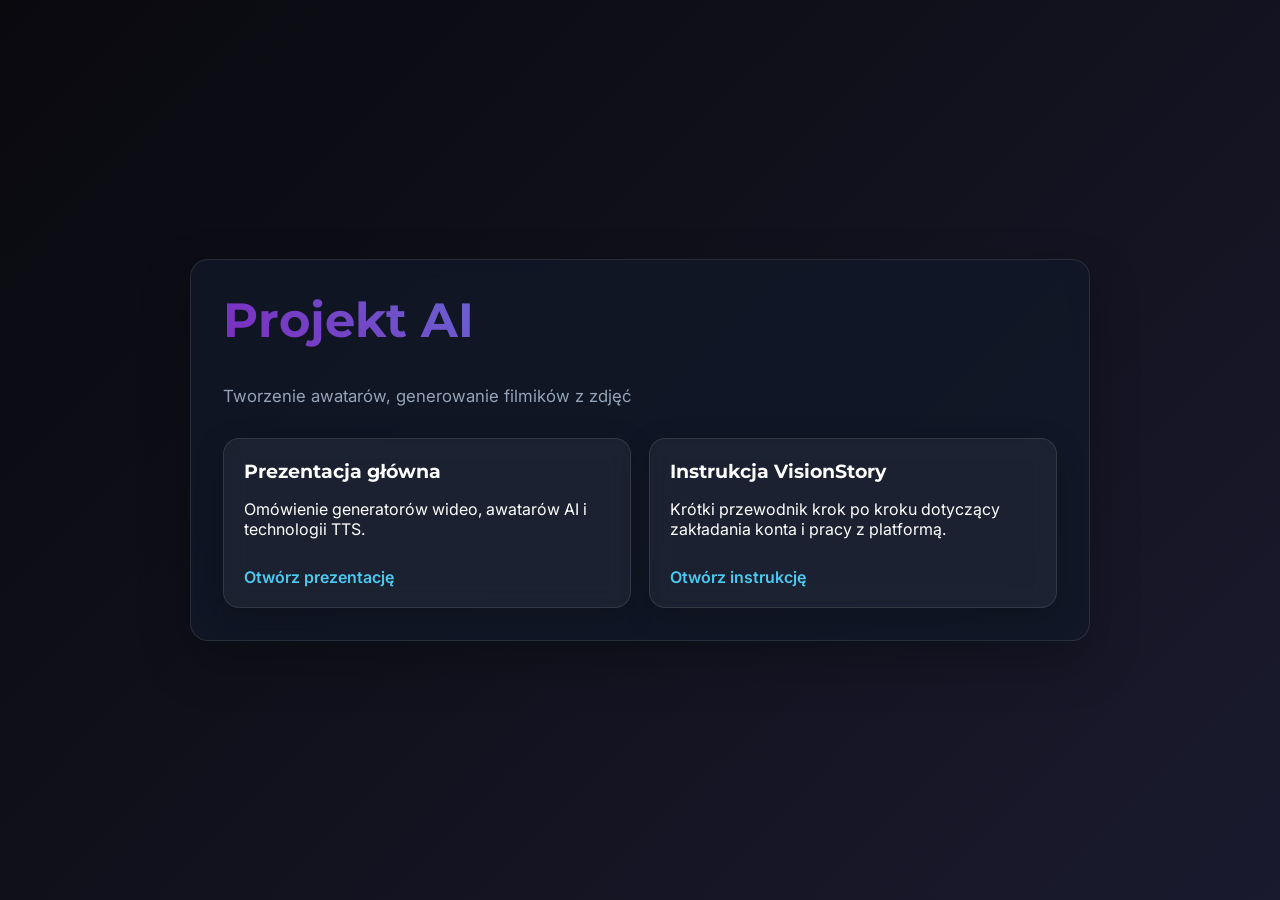
<file: index.html>
<!DOCTYPE html>
<html lang="pl">
<head>
  <meta charset="UTF-8" />
  <meta name="viewport" content="width=device-width, initial-scale=1.0" />
  <title>Projekt AI</title>
  <link rel="preconnect" href="https://fonts.googleapis.com">
  <link rel="preconnect" href="https://fonts.gstatic.com" crossorigin>
  <link href="https://fonts.googleapis.com/css2?family=Inter:wght@300;400;600&family=Montserrat:wght@700;800&display=swap" rel="stylesheet">
  <link rel="stylesheet" href="style.css">
  <style>
    body {
      margin: 0;
      min-height: 100vh;
      display: grid;
      place-items: center;
    }

    .wrap {
      width: min(900px, 90vw);
      padding: 32px;
    }

    .wrap > h1 {
      margin-top: 0;
      font-size: clamp(2rem, 4vw, 3rem);
      line-height: 1.2;
    }

    .wrap > p {
      font-size: 1.05rem;
      line-height: 1.7;
    }

    .grid {
      display: grid;
      grid-template-columns: repeat(auto-fit, minmax(220px, 1fr));
      gap: 18px;
      margin-top: 28px;
    }

    .card {
      padding: 20px;
    }

    .card h2 {
      margin: 0 0 10px;
      font-size: 1.2rem;
    }

    .card a {
      display: inline-block;
      margin-top: 12px;
      font-weight: 600;
    }
  </style>
</head>
<body>
  <main class="wrap">
    <h1>Projekt AI</h1>
    <p>Tworzenie awatarów, generowanie filmików z zdjęć</p>

    <div class="grid">
      <article class="card">
        <h2>Prezentacja główna</h2>
        <p>Omówienie generatorów wideo, awatarów AI i technologii TTS.</p>
        <a href="Instrukcje/Prezentacja_Awatary_AI.html">Otwórz prezentację</a>
      </article>

      <article class="card">
        <h2>Instrukcja VisionStory</h2>
        <p>Krótki przewodnik krok po kroku dotyczący zakładania konta i pracy z platformą.</p>
        <a href="Instrukcje/VisionStory.html">Otwórz instrukcję</a>
      </article>
    </div>
  </main>
</body>
</html>
</file>
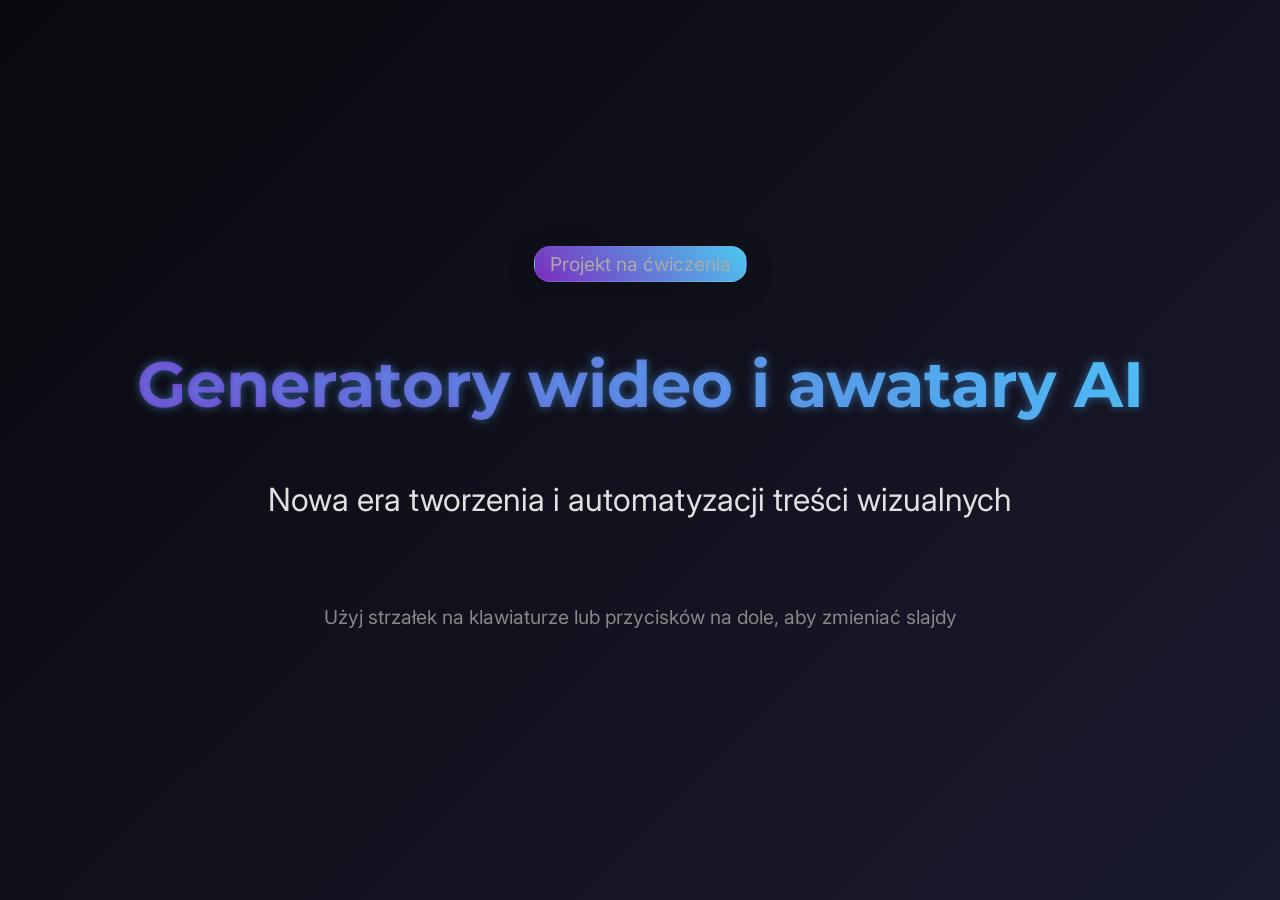
<file: Instrukcje/Prezentacja_Awatary_AI.html>
<!DOCTYPE html>
<html lang="pl">
<head>
    <meta charset="UTF-8">
    <meta name="viewport" content="width=device-width, initial-scale=1.0">
    <title>Generatory wideo i awatary AI</title>
    <link rel="preconnect" href="https://fonts.googleapis.com">
    <link rel="preconnect" href="https://fonts.gstatic.com" crossorigin>
    <link href="https://fonts.googleapis.com/css2?family=Inter:wght@300;400;600&family=Montserrat:wght@700;800&display=swap" rel="stylesheet">
    <style>
        body { 
            margin: 0; 
            font-family: 'Segoe UI', Tahoma, Geneva, Verdana, sans-serif; 
            background-color: #121212; 
            color: #ffffff; 
            overflow: hidden; 
        }
        .slider { 
            position: relative; 
            width: 100vw; 
            height: 100vh; 
        }
        .slide { 
            position: absolute; 
            top: 0; left: 0; 
            width: 100%; height: 100%; 
            display: flex; 
            flex-direction: column; 
            justify-content: center; 
            align-items: center; 
            opacity: 0; 
            transition: opacity 0.5s ease-in-out, transform 0.5s ease; 
            pointer-events: none; 
            padding: 4rem; 
            box-sizing: border-box; 
            transform: scale(0.95);
        }
        .slide.active { 
            opacity: 1; 
            pointer-events: auto; 
            transform: scale(1);
        }
        h1 { 
            color: #4facfe; 
            font-size: 4rem; 
            text-align: center; 
            margin-bottom: 1rem; 
            text-shadow: 0 0 10px rgba(79, 172, 254, 0.5);
        }
        h2 { 
            color: #00f2fe; 
            font-size: 3rem; 
            margin-bottom: 2rem; 
            width: 100%;
            max-width: 1000px;
            border-bottom: 2px solid #333;
            padding-bottom: 10px;
        }
        p, li { 
            font-size: 1.6rem; 
            line-height: 1.8; 
            max-width: 1000px; 
            color: #e0e0e0;
        }
        ul { 
            max-width: 1000px; 
            margin-bottom: 20px; 
            width: 100%;
        }
        li {
            margin-bottom: 15px;
        }
        .controls { 
            position: absolute; 
            bottom: 40px; 
            left: 50%; 
            transform: translateX(-50%); 
            display: flex; 
            gap: 20px; 
            z-index: 100; 
        }
        button { 
            background: linear-gradient(135deg, #4facfe 0%, #00f2fe 100%); 
            border: none; 
            padding: 12px 30px; 
            color: white; 
            font-size: 1.2rem; 
            cursor: pointer; 
            border-radius: 25px; 
            font-weight: bold; 
            transition: transform 0.2s, box-shadow 0.2s; 
            box-shadow: 0 4px 15px rgba(0, 242, 254, 0.3);
        }
        button:hover { 
            transform: translateY(-2px); 
            box-shadow: 0 6px 20px rgba(0, 242, 254, 0.5);
        }
        button:disabled { 
            background: #444; 
            color: #777;
            box-shadow: none;
            cursor: not-allowed; 
            transform: none;
        }
        .return-link {
            position: absolute;
            bottom: 40px;
            padding: 12px 30px;
            border-radius: 25px;
            background: linear-gradient(135deg, #4facfe 0%, #00f2fe 100%);
            color: white;
            font-size: 1.2rem;
            font-weight: bold;
            text-decoration: none;
            box-shadow: 0 4px 15px rgba(0, 242, 254, 0.3);
            transition: transform 0.2s, box-shadow 0.2s;
        }
        .return-link:hover, .return-link:focus-visible {
            transform: translateY(-2px);
            box-shadow: 0 6px 20px rgba(0, 242, 254, 0.5);
        }
        table { 
            border-collapse: collapse; 
            width: 100%; 
            max-width: 1000px; 
            margin-top: 20px; 
            background: #1e1e1e; 
            border-radius: 10px;
            overflow: hidden;
        }
        th, td { 
            padding: 20px; 
            text-align: left; 
            font-size: 1.4rem; 
        }
        th { 
            background-color: #2a2a2a; 
            color: #4facfe; 
            font-weight: bold;
            border-bottom: 2px solid #00f2fe;
        }
        td {
            border-bottom: 1px solid #333;
        }
        tr:last-child td {
            border-bottom: none;
        }
        .footer { 
            position: absolute; 
            bottom: 20px; 
            right: 30px; 
            font-size: 1.2rem; 
            color: #666; 
        }
        .highlight { 
            color: #00f2fe; 
            font-weight: bold; 
        }
        .badge {
            background-color: #333;
            padding: 5px 15px;
            border-radius: 15px;
            font-size: 1.2rem;
            color: #aaa;
            margin-bottom: 20px;
        }
    </style>
    <link rel="stylesheet" href="../style.css">
</head>
<body>

<div class="slider">
    <!-- Slide 1 -->
    <div class="slide active">
        <div class="badge">Projekt na ćwiczenia
        </div>
        <h1>Generatory wideo i awatary AI</h1>
        <p style="text-align: center; font-size: 2rem;">Nowa era tworzenia i automatyzacji treści wizualnych</p>
        <p style="text-align: center; color: #888; font-size: 1.2rem; margin-top: 40px;">Użyj strzałek na klawiaturze lub przycisków na dole, aby zmieniać slajdy</p>
    </div>

    <!-- Slide 2 -->
    <div class="slide">
        <h2>1. Wstęp: Teoria i technologia</h2>
        <ul>
            <li><span class="highlight">Text-to-Speech (TTS):</span> Zaawansowane generowanie realistycznego głosu z tekstu przy użyciu głębokich sieci neuronowych.</li>
            <li><span class="highlight">Lip-sync (Synchronizacja):</span> Algorytmy idealnie dopasowujące ruchy mięśni twarzy i warg awatara do wypowiadanych głosek.</li>
            <li><span class="highlight">Zastosowanie praktyczne:</span> Tworzenie szkoleń e-learningowych, zautomatyzowana obsługa klienta, bezstratne tłumaczenie wideo na 50+ języków z zachowaniem barwy głosu twórcy.</li>
        </ul>
    </div>

    <!-- Slide 3 -->
    <div class="slide">
        <h2>2. Przykładowe narzędzia: HeyGen</h2>
        <ul>
            <li><span class="highlight">Budowa i działanie:</span> Platforma cloudowa do zmiany tekstu w wideo. Umożliwia klonowanie własnego wizerunku i głosu.</li>
            <li><span class="highlight">Zalety:</span> Wysoka jakość wideo i naturalne zachowanie awatara z swojej kamerki. </li>
            <li><span class="highlight">Wady:</span> Posiada problem ze zdjęciami pobranymi z internetu mimo dobrej jakości.</li>
        </ul>
    </div>

    <!-- Slide 4 -->
    <div class="slide">
        <h2>2. Przykładowe narzędzia: Synthesia</h2>
        <ul>
            <li><span class="highlight">Budowa i działanie:</span> Pionierskie narzędzie B2B, skupiające się na korporacyjnych materiałach szkoleniowych.</li>
            <li><span class="highlight">Zalety:</span> Ogromna baza gotowych, profesjonalnych awatarów "biznesowych", wysoka stabilność i rygorystyczne zasady bezpieczeństwa (etyka AI).</li>
            <li><span class="highlight">Wady:</span> Awatary mogą wydawać się nieco "sztywne" w porównaniu do nowszej konkurencji; brak darmowego planu z prawdziwego zdarzenia.</li>
        </ul>
    </div>
    
    <!-- Slide 5 -->
    <div class="slide">
        <h2>2. Przykładowe narzędzia: D-ID</h2>
        <ul>
            <li><span class="highlight">Budowa i działanie:</span> Aplikacja oparta na ożywianiu statycznych obrazów i twarzy za pomocą AI (Creative Reality™ Studio).</li>
            <li><span class="highlight">Zalety:</span> Możliwość animacji dosłownie każdej twarzy z 1 zdjęcia (np. postacie historyczne, obrazy, wygenerowane postacie 2D). Prosty interfejs zintegrowany z np. Canvą.</li>
            <li><span class="highlight">Wady:</span> Nie naturalne ruchy awatara w porównaniu do bardziej nowoczesnych rozwiązań.</li>
        </ul>
    </div>

    <!-- Slide 6 -->
    <div class="slide">
        <h2>3. Porównanie narzędzi</h2>
        <table>
            <tr>
                <th>Narzędzie</th>
                <th>Jakość i mimika</th>
                <th>Główne zastosowanie</th>
                <th>Cena (najtańszy plan)</th>
            </tr>
            <tr>
                <td><strong>HeyGen</strong></td>
                <td>Najwyższa (naturalne mikrowyrazy)</td>
                <td>Marketing, Tłumaczenia, Social Media</td>
                <td>Od ok. $29/msc</td>
            </tr>
            <tr>
                <td><strong>Synthesia</strong></td>
                <td>Bardzo dobra (postawa formalna)</td>
                <td>Korporacje, Edukacja, HR</td>
                <td>Od ok. $14/msc</td>
            </tr>
            <tr>
                <td><strong>VisionStory</strong></td>
                <td>Średnia (animacja ze zdjęcia)</td>
                <td>Rozrywka, Sztuka, Hobby, Social Media</td>
                <td>Od ok. $10/msc</td>
            </tr>
        </table>
    </div>

    <!-- Slide 7 -->
    <div class="slide">
        <h2>4. Aktywność dla grupy </h2>
        <p style="text-align: center; font-size: 2.5rem; margin: 40px 0;"><span class="highlight">Jak łatwo dziś stworzyć swojego awatera/nagranie z cudzą twarzą</span></p>
        <ul>
            <li>Tworzenie krótkich nagrań audio za pomocą własnego nagrania dźwiękowego/wprowadzonego tekstu</li>
            <li><a href="VisionStory.html">VisionStory</a></li>
<p style="text-align: center; font-size: 2rem; margin-top: 40px;">

</p>
        </ul>
        <!-- <p style="text-align: center; color: #888;"><i>*Uwaga: prezenterzy przejdą teraz do odtworzenia przygotowanych nagrań testowych.</i></p> -->
    </div>

    <!-- Slide 8 -->
    <div class="slide">
        <h2>5. Dyskusja </h2>
        <ul>
            <li>Gdzie według Was leży granica bezpieczeństwa i ochrona swojego wizerunku</li>
            <li style="margin-top: 20px;">Czy sądzicie, że awatary AI zastąpią w celach optymalizacji kosztów prezenerów?</li>
        </ul>
        <!-- <p style="text-align: center; font-size: 2rem; margin-top: 40px;"><span class="highlight">Zapraszamy do zadawania pytań!</span></p> -->
    </div>

    <!-- Slide 9 -->
    <div class="slide">
        <h2>6. Informacje organizacyjne </h2>
        <ul>
            <li><span class="highlight">Bibliografia / Źródła:</span> 
                <br>- Dokumentacja techniczna: heygen.com, synthesia.io, visionStory.com
                <br>- Artykuły branżowe nt. zjawiska "Uncanny Valley" w grafice komputerowej
            </li>
            <li style="margin-top: 20px;"><span class="highlight">Transparentność AI:</span> 
                <br>Oświadczamy, że podczas przygotowywania struktury, kodu materiałów oraz opracowywania treści merytorycznej niniejszej prezentacji wykorzystano duże modele językowe w celach badawczych i redakcyjnych.
            </li>
        </ul>
        <!-- <p style="text-align: center; color: #4facfe; margin-top: 60px; font-size: 2.5rem; font-weight: bold;">Dziękujemy za uwagę!</p> -->
        <a class="return-link" href="../index.html">Powrót do strony głównej</a>
    </div>
</div>

<div class="controls">
    <!-- <button id="prevBtn" onclick="changeSlide(-1)" disabled>◄ Poprzedni</button> -->
    <!-- <button id="nextBtn" onclick="changeSlide(1)">Następny ►</button>l -->
</div>

<!-- <div class="footer">Slajd <span id="currentSlideNum">1</span> / 9</div> -->

<script>
    let currentSlide = 0;
    const slides = document.querySelectorAll('.slide');
    const prevBtn = document.getElementById('prevBtn');
    const nextBtn = document.getElementById('nextBtn');
    const slideNumDisplay = document.getElementById('currentSlideNum');

    function changeSlide(direction) {
        slides[currentSlide].classList.remove('active');
        currentSlide += direction;
        slides[currentSlide].classList.add('active');
        
        prevBtn.disabled = currentSlide === 0;
        nextBtn.disabled = currentSlide === slides.length - 1;
        slideNumDisplay.innerText = currentSlide + 1;
    }

    document.addEventListener('keydown', (e) => {
        if (e.key === 'ArrowRight' && currentSlide < slides.length - 1) changeSlide(1);
        if (e.key === 'ArrowLeft' && currentSlide > 0) changeSlide(-1);
    });
</script>
</body>
</html>
</file>
<file: style.css>
:root {
    color-scheme: dark;
    --bg: #09090e;
    --panel: rgba(17, 24, 39, 0.8);
    --panel-soft: rgba(255, 255, 255, 0.05);
    --text: #ffffff;
    --muted: #94a3b8;
    --accent: #4cc9f0;
    --accent-2: #7b2cbf;
    --gradient: linear-gradient(45deg, var(--accent-2), var(--accent));
    --font-body: "Inter", "Segoe UI", Tahoma, Geneva, Verdana, sans-serif;
    --font-heading: "Montserrat", "Segoe UI", Tahoma, Geneva, Verdana, sans-serif;
}

* {
    box-sizing: border-box;
}

body {
    color: var(--text);
    font-family: var(--font-body);
    background: linear-gradient(135deg, var(--bg) 0%, #1a1a2e 100%);
}

h1,
h2,
h3,
h4 {
    font-family: var(--font-heading);
}

.wrap {
    background: var(--panel);
    border: 1px solid rgba(255, 255, 255, 0.1);
    border-radius: 18px;
    box-shadow: 0 20px 50px rgba(0, 0, 0, 0.25);
    backdrop-filter: blur(10px);
}

.wrap > h1,
.slider .slide h1,
.slider .slide h2,
.reveal h1,
.reveal h2,
.reveal h3,
.reveal h4 {
    background: var(--gradient);
    background-clip: text;
    -webkit-background-clip: text;
    color: transparent;
    -webkit-text-fill-color: transparent;
}

.wrap > p,
.reveal p {
    color: var(--muted);
}

.card,
.glass-card,
.image-frame,
.badge {
    background: var(--panel-soft);
    border: 1px solid rgba(255, 255, 255, 0.1);
    border-radius: 16px;
    box-shadow: 0 8px 30px rgba(0, 0, 0, 0.2);
    backdrop-filter: blur(10px);
}

.card {
    transition: transform 0.2s ease, border-color 0.2s ease, box-shadow 0.2s ease;
}

.card:hover {
    transform: translateY(-3px);
    border-color: rgba(76, 201, 240, 0.7);
    box-shadow: 0 12px 34px rgba(76, 201, 240, 0.12);
}

.step-badge,
.slider .slide .badge,
.slider .slide button {
    background: var(--gradient);
}

.highlight,
.reveal strong {
    color: var(--accent);
}

.card a,
.glass-card a,
.slider .slide a:not(.return-link),
.home-link,
.return-link {
    color: var(--accent);
    text-decoration: none;
    transition: color 0.2s ease, background-color 0.2s ease, transform 0.2s ease, box-shadow 0.2s ease;
}

.card a:hover,
.glass-card a:hover,
.slider .slide a:not(.return-link):hover {
    color: #ffffff;
}

.home-link,
.return-link {
    border: 1px solid rgba(76, 201, 240, 0.6);
    border-radius: 50px;
    background: rgba(76, 201, 240, 0.08);
}

.home-link:hover,
.home-link:focus-visible,
.return-link:hover,
.return-link:focus-visible {
    color: var(--bg);
    background: var(--accent);
    box-shadow: 0 6px 20px rgba(76, 201, 240, 0.3);
}

.slider .slide h2 {
    border-bottom-color: rgba(76, 201, 240, 0.35);
}

.slider .slide button {
    border: 1px solid rgba(76, 201, 240, 0.4);
    box-shadow: 0 4px 15px rgba(76, 201, 240, 0.25);
}

.slider .slide button:hover {
    box-shadow: 0 6px 20px rgba(76, 201, 240, 0.4);
}

.slider .slide button:disabled {
    background: #333344;
    color: #94a3b8;
    box-shadow: none;
}

.slider .slide table {
    background: rgba(17, 24, 39, 0.85);
    border: 1px solid rgba(255, 255, 255, 0.1);
}

.slider .slide th {
    background: rgba(76, 201, 240, 0.1);
    color: var(--accent);
    border-bottom-color: rgba(76, 201, 240, 0.6);
}

.slider .slide td {
    border-bottom-color: rgba(255, 255, 255, 0.1);
}

.reveal-viewport {
    background: linear-gradient(135deg, var(--bg) 0%, #1a1a2e 100%) !important;
}

.reveal .controls,
.reveal .progress {
    color: var(--accent);
}

.reveal .progress {
    background: rgba(255, 255, 255, 0.12);
}

.reveal .progress span {
    background: var(--gradient);
}

@media (max-width: 700px) {
    .wrap {
        padding: 24px;
    }

    .slider .slide {
        padding: 1.5rem;
    }

    .slider .slide h1 {
        font-size: clamp(2rem, 10vw, 4rem);
    }

    .slider .slide h2 {
        font-size: clamp(1.5rem, 7vw, 3rem);
    }

    .slider .slide p,
    .slider .slide li {
        font-size: 1.15rem;
    }

    .slider .slide table {
        font-size: 0.9rem;
    }

    .slider .slide th,
    .slider .slide td {
        padding: 10px;
        font-size: 0.9rem;
    }
}
</file>
